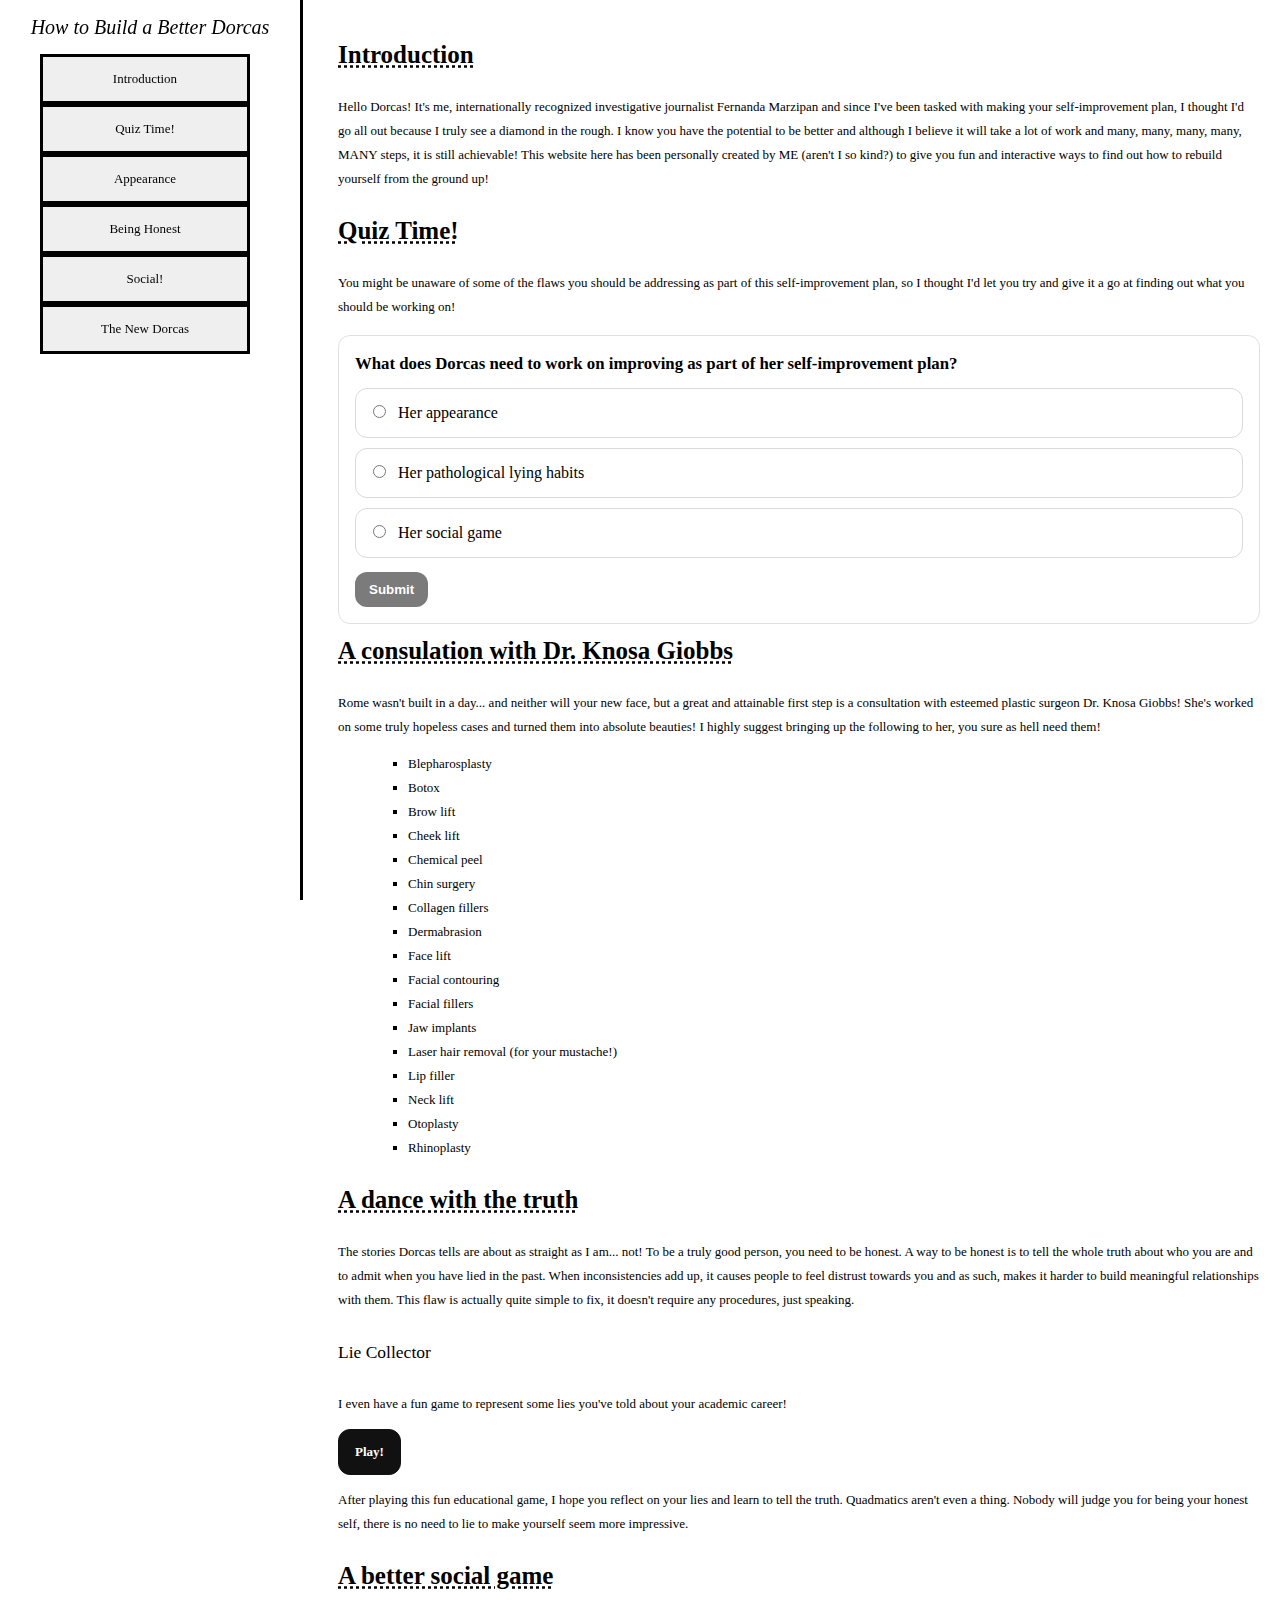
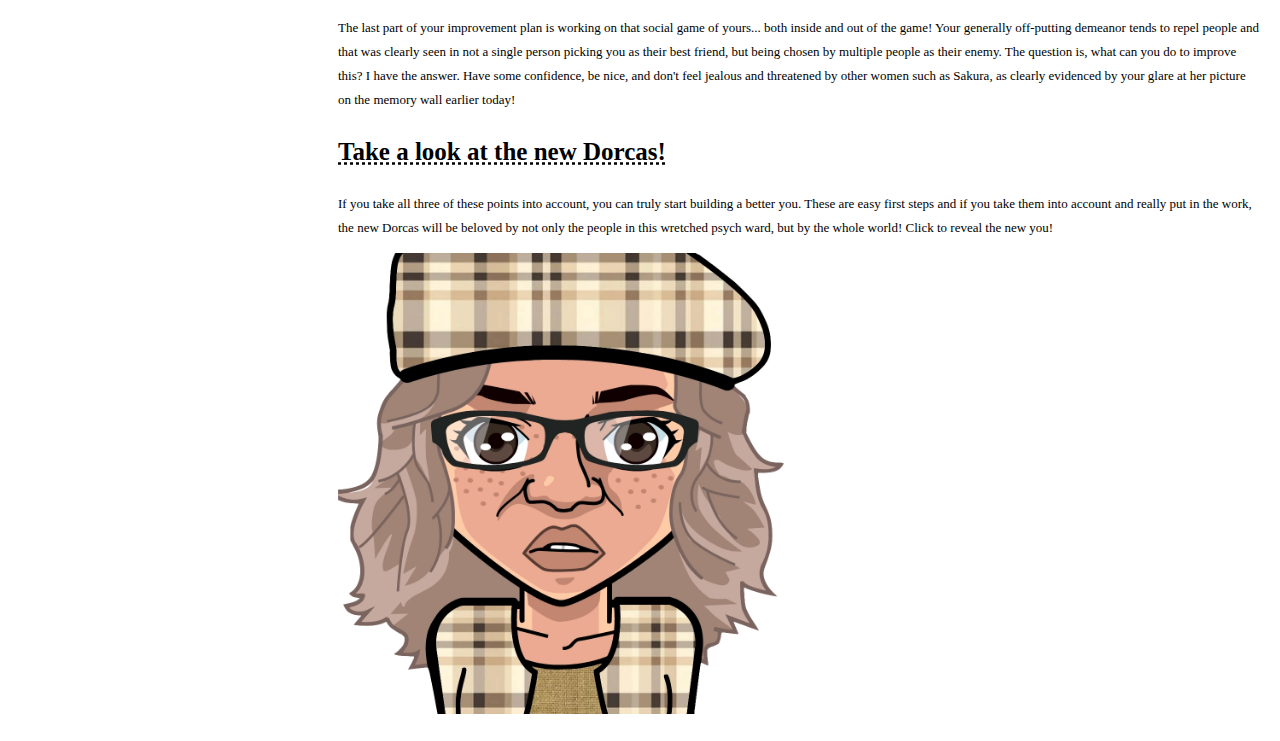
<file: index.html>
<!DOCTYPE html>
<html lang="en">
  <head>
    <title>Dorcas Poindexter</title>
    <meta charset="utf-8" />
    <meta name="viewport" content="width=device-width initial-scale=1.0" />
    <link rel="stylesheet" href="./styles.css" />
  </head>
  <body>
    <nav id="navbar">
      <header>How to Build a Better Dorcas</header>
      <ul>
        <li><a href="#Introduction" class="nav-link">Introduction</a></li>
        <li><a href="#Quiz_time" class="nav-link">Quiz Time!</a></li>
        <li><a href="#Plastic_surgery" class="nav-link">Appearance</a></li>
        <li><a href="#Telling_the_truth" class="nav-link">Being Honest</a></li>
        <li><a href="#Social_game" class="nav-link">Social!</a></li>
        <li><a href="#The_new_Dorcas" class="nav-link">The New Dorcas</a></li>
      </ul>
    </nav>
    <main id="main-doc">
      <section class="main-section" id="Introduction">
        <header>Introduction</header>
        <p>Hello Dorcas! It's me, internationally recognized investigative journalist Fernanda Marzipan and since I've been tasked with making your self-improvement plan, I thought I'd go all out because I truly see a diamond in the rough. I know you have the potential to be better and although I believe it will take a lot of work and many, many, many, many, MANY steps, it is still achievable! This website here has been personally created by ME (aren't I so kind?) to give you fun and interactive ways to find out how to rebuild yourself from the ground up!</p>
      </section>
      <!--section2-->
    <section class="main-section" id="Quiz_time">
        <header>Quiz Time!</header>
        <p>
            You might be unaware of some of the flaws you should be addressing as part of this self-improvement plan, so I thought I'd let you try and give it a go at finding out what you should be working on!
        </p>

        <div class="quiz" id="dorcas-quiz">
            <h2 class="quiz__question" id="quiz-question"></h2>

            <form class="quiz__choices choices" id="quiz-choices" aria-label="Quiz choices"></form>

            <div class="quiz__actions actions">
                <button id="quiz-submit" class="btn btn--primary submit" disabled type="button">
                    Submit
                </button>
            </div>

            <div id="quiz-status" class="quiz__status status" role="status" aria-live="polite"></div>
        </div>
        </section>

        <!--section3-->
      <section class="main-section" id="Plastic_surgery">
        <header>A consulation with Dr. Knosa Giobbs</header>
        <p>Rome wasn't built in a day... and neither will your new face, but a great and attainable first step is a consultation with esteemed plastic surgeon Dr. Knosa Giobbs! She's worked on some truly hopeless cases and turned them into absolute beauties! I highly suggest bringing up the following to her, you sure as hell need them!</p>
        <ul id="special-chars">
            <li><span class="list-name">Blepharosplasty</span></li>
            <li><span class="list-name">Botox</span></li>
            <li><span class="list-name">Brow lift</span></li>
            <li><span class="list-name">Cheek lift</span></li>
            <li><span class="list-name">Chemical peel</span></li>
            <li><span class="list-name">Chin surgery</span></li>
            <li><span class="list-name">Collagen fillers</span></li>
            <li><span class="list-name">Dermabrasion</span></li>
            <li><span class="list-name">Face lift</span></li>
            <li><span class="list-name">Facial contouring</span></li>
            <li><span class="list-name">Facial fillers</span></li>
            <li><span class="list-name">Jaw implants</span></li>
            <li><span class="list-name">Laser hair removal (for your mustache!)</span></li>
            <li><span class="list-name">Lip filler</span></li>
            <li><span class="list-name">Neck lift</span></li>
            <li><span class="list-name">Otoplasty</span></li>
            <li><span class="list-name">Rhinoplasty</span></li>
          </ul>
      </section>
      <section class="main-section" id="Telling_the_truth">
        <header>A dance with the truth</header>
        <p>The stories Dorcas tells are about as straight as I am... not! To be a truly good person, you need to be honest. A way to be honest is to tell the whole truth about who you are and to admit when you have lied in the past. When inconsistencies add up, it causes people to feel distrust towards you and as such, makes it harder to build meaningful relationships with them. This flaw is actually quite simple to fix, it doesn't require any procedures, just speaking.</p>
        <header class="list-section">Lie Collector</header>
        <p>I even have a fun game to represent some lies you've told about your academic career!</p>
        <p><a href="dorcasdodge.html" class="btn-link">Play!</a></p>
        <p>After playing this fun educational game, I hope you reflect on your lies and learn to tell the truth. Quadmatics aren't even a thing. Nobody will judge you for being your honest self, there is no need to lie to make yourself seem more impressive.</p>
      </section>
      <section class="main-section" id="Social_game">
        <header>A better social game</header>
        <p>The last part of your improvement plan is working on that social game of yours... both inside and out of the game! Your generally off-putting demeanor tends to repel people and that was clearly seen in not a single person picking you as their best friend, but being chosen by multiple people as their enemy. The question is, what can you do to improve this? I have the answer. Have some confidence, be nice, and don't feel jealous and threatened by other women such as Sakura, as clearly evidenced by your glare at her picture on the memory wall earlier today!</p>
      </section>
      <section class="main-section" id="The_new_Dorcas">
        <header>Take a look at the new Dorcas!</header>
        <p>If you take all three of these points into account, you can truly start building a better you. These are easy first steps and if you take them into account and really put in the work, the new Dorcas will be beloved by not only the people in this wretched psych ward, but by the whole world! Click to reveal the new you!</p>
        <img
        src="DorcasFBB3.png"
        data-alt-src="newdorcas.png"
        alt="Click to reveal truth"
        class="toggle-image">
      </section>

    </main>

    <script>
  const QUESTIONS = [
    {
      q: "What does Dorcas need to work on improving as part of her self-improvement plan?",
      choices: [
        "Her appearance",
        "Her pathological lying habits",
        "Her social game"
      ],
      answer: 1
    }
  ];

  const SAME_MESSAGE = "It's all of the above!";

  let idx = 0;

  const questionEl = document.getElementById("quiz-question");
  const choicesEl  = document.getElementById("quiz-choices");
  const submitBtn  = document.getElementById("quiz-submit");
  const statusEl   = document.getElementById("quiz-status");

  function renderQuestion() {
    const q = QUESTIONS[idx];

    questionEl.textContent = q.q;
    choicesEl.innerHTML = "";
    choicesEl.style.display = "grid";

    submitBtn.disabled = true;
    submitBtn.style.display = "inline-block";

    statusEl.className = "quiz__status status";
    statusEl.style.display = "none";
    statusEl.textContent = "";

    q.choices.forEach((text, i) => {
      const label = document.createElement("label");
      label.innerHTML = `
        <input type="radio" name="choice" value="${i}">
        ${text}
      `;
      choicesEl.appendChild(label);
    });
  }

  choicesEl.addEventListener("change", () => {
    submitBtn.disabled = false;
  });

  submitBtn.addEventListener("click", () => {
    const selected = document.querySelector('#quiz-choices input[name="choice"]:checked');
    if (!selected) return;

    const q = QUESTIONS[idx];
    const isCorrect = Number(selected.value) === q.answer;

    choicesEl.style.display = "none";

    statusEl.className = "quiz__status status " + (isCorrect ? "correct" : "wrong");
    statusEl.style.display = "block";
    statusEl.innerHTML = `
      <strong>Incorrect.</strong><br>
      ${SAME_MESSAGE}
    `;

    submitBtn.style.display = "none";
  });

  renderQuestion();

  document.addEventListener("click", (e) => {
    const img = e.target.closest(".toggle-image");
    if (!img) return;

    const currentSrc = img.src;
    const altSrc = img.dataset.altSrc;

    // swap images
    img.src = altSrc;
    img.dataset.altSrc = currentSrc;
  });
</script>

  </body>

</html>
</file>
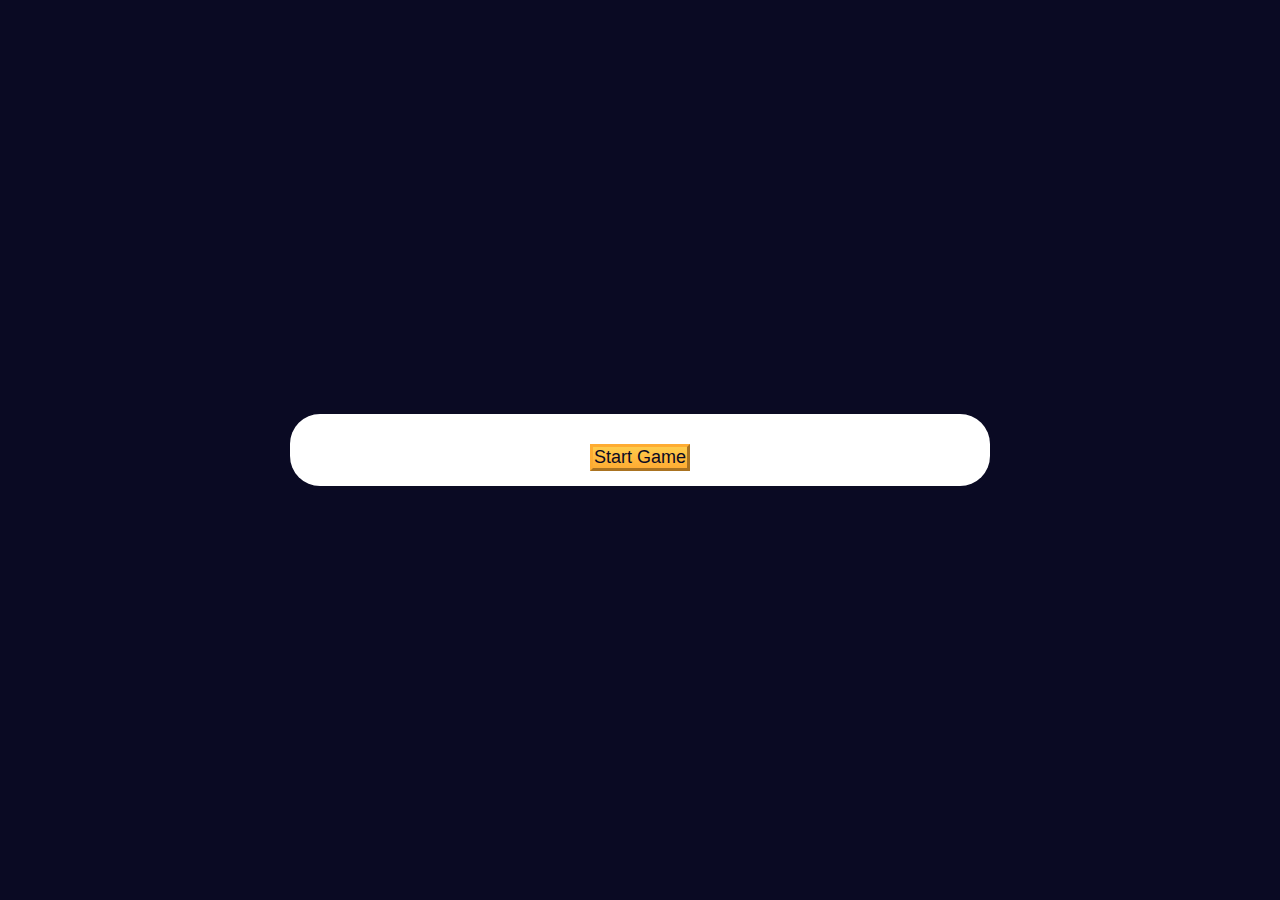
<file: dorcasdodge.html>
<!DOCTYPE html>
<html lang="en">
  <head>
    <meta charset="UTF-8" />
    <meta http-equiv="X-UA-Compatible" content="IE=edge" />
    <meta name="viewport" content="width=device-width, initial-scale=1.0" />
    <title>Dorcas Lie Collector</title>
    <link rel="stylesheet" href="./styles-dd.css" />
  </head>
  <body>
    <div class="start-screen">
      <div class="btn-container">
        <button class="btn" id="start-btn">Start Game</button>
      </div>
    </div>

    <div class="checkpoint-screen">
      <h2>Congrats!</h2>
      <p>You reached the last checkpoint. You say you're a statistical computation quadmatics Masters student now? See how easy it is for the lies to pile up?</p>
    </div>

    <canvas id="canvas"></canvas>

    <script src="./script.js"></script>
  </body>

</html>
</file>
<file: styles.css>
html {
  font-family: Georgia, serif;
  line-height: 1.5em;
  min-width: 300px;
}

#navbar {
  border-right: solid #000000;
  height: 100%;
  left: 0px;
  min-width: 300px;
  position: fixed;
  top: 0px;
  width: 300px;
}

#main-doc {
  position: absolute;
  margin-left: 310px;
  padding: 20px;
  margin-bottom: 110px;
}

header {
  margin: 0;
  padding: 15px 0;
  text-align: left;
}

#navbar header {
  font-size: 20px;
  font-style: italic;
  padding: -10px;
  position: relative;
  text-align: center;
}

#navbar ul {
  position: relative;
  left: 10px;
  margin: 0;
  padding: 0;
}

#navbar li {
  background-color: #efefef;
  border: solid #000;
  list-style-type: none;
  padding: 10px;
  text-align: center;
}

#navbar a {
  display: block;
  color: #000;
  text-decoration: none;
}

#navbar li:hover {
  background-color: #999;
}

.main-section header:not(.list-section) {
  font-size: 25px;
  font-weight: 600;
  text-decoration: underline dotted;
}

.sub-section header:not(.list-section) {
  font-size: 20px;
  font-weight: 500;
  text-decoration: none;
}

.list-section {
  font-size: 17.5px;
}

p {
  font-size: 13px;
}

code {
  background-color: #efefef;
  border-radius: 3px;
  padding: 2px 4px;
}

.example {
  background-color: #f1f1f1;
  display: block;
  margin: 15px;
  padding: 10px;
  position: relative;
  text-align: left;
}

caption {
  size: 20px;
}

li {
  font-size: 13px;
  list-style-type: square;
  margin-left: 30px;
  margin-right: 60px;
}

#special-chars {
  font-size: 13px;
}

@media (max-width: 500px) 
{

  #main-doc {
    margin-bottom: 30px;
  }

  li {
    margin-left: 10px;
    margin-right: 20px;
  }

  .example {
    margin: 8px;
  }

  #navbar {
    border-right: none;
    position: absolute;
    width: 100%;
  }

  #navbar header {
    font-size: 27px;
  }

  #main-doc {
    margin-left: 0px;
    margin-top: 305px;
    position: relative;
  }
}

/* --- Quiz styling (inherits site font/colors) --- */
.quiz {
  margin-top: 16px;
  padding: 16px;
  border: 1px solid rgba(0, 0, 0, 0.12);
  border-radius: 12px;
  background: transparent; /* keeps your site look */
}

.quiz__question {
  margin: 0 0 12px;
  font-size: 1.05rem;
}

.choices {
  display: grid;
  gap: 10px;
  margin: 0 0 14px;
}

.choices label {
  display: block;
  padding: 12px;
  border: 1px solid rgba(0, 0, 0, 0.15);
  border-radius: 12px;
  cursor: pointer;
  user-select: none;
}

.choices input[type="radio"] {
  margin-right: 8px;
}

.actions {
  display: flex;
  gap: 10px;
  align-items: center;
}

/* Buttons: if your site already has button styles, these will lightly enhance them */
.btn {
  border: 0;
  border-radius: 12px;
  padding: 10px 14px;
  font-weight: 700;
  cursor: pointer;
}

.btn:disabled {
  opacity: 0.55;
  cursor: not-allowed;
}

/* Use currentColor-ish feel; tweak if your site has a brand color */
.btn--primary {
  background: #111;
  color: #fff;
}

/* Status box */
.status {
  display: none;
  margin-top: 14px;
  padding: 14px;
  border-radius: 12px;
  border: 1px solid transparent;
}

.status.correct {
  display: block;
  background: rgba(239, 68, 68, 0.12);
  border-color: rgba(239, 68, 68, 0.35);
}

.status.wrong {
  display: block;
  background: rgba(239, 68, 68, 0.12);
  border-color: rgba(239, 68, 68, 0.35);
}

/* Link styled as a button */
.btn-link {
  display: inline-block;
  padding: 10px 16px;
  border-radius: 12px;

  background: #111;
  color: #fff;

  font-weight: 700;
  text-decoration: none;

  border: 1px solid #111;
  transition: background 0.15s ease, transform 0.05s ease, opacity 0.15s ease;
}

.btn-link:hover {
  background: #000;
  transform: translateY(-1px);
}

.btn-link:active {
  transform: translateY(0);
  opacity: 0.9;
}

.btn-link:focus-visible {
  outline: 2px solid #555;
  outline-offset: 2px;
}

.toggle-image {
  max-width: 50%;
  border-radius: 12px;
  cursor: pointer;
  transition: transform 0.15s ease, opacity 0.15s ease;
  margin: auto;
}

.toggle-image:hover {
  transform: scale(1.02);
}

.toggle-image:active {
  transform: scale(1);
  opacity: 0.9;
}
</file>
<file: styles-dd.css>
* {
  margin: 0;
  padding: 0;
  box-sizing: border-box;
}

:root {
  --main-bg-color: #0a0a23;
  --section-bg-color: #ffffff;
  --golden-yellow: #feac32;
}

body {
  background-color: var(--main-bg-color);
}

.start-screen {
  background-color: var(--section-bg-color);
  width: 100%;
  position: absolute;
  top: 50%;
  left: 50%;
  margin-right: -50%;
  transform: translate(-50%, -50%);
  border-radius: 30px;
  padding: 20px;
  padding-bottom: 5px;
}

.main-title {
  text-align: center;
}

.instructions {
  text-align: center;
  font-size: 1.2rem;
  margin: 15px;
  line-height: 2rem;
}

.btn {
  cursor: pointer;
  width: 100px;
  margin: 10px;
  color: #0a0a23;
  font-size: 18px;
  background-color: var(--golden-yellow);
  background-image: linear-gradient(#fecc4c, #ffac33);
  border-color: var(--golden-yellow);
  border-width: 3px;
}

.btn:hover {
  background-image: linear-gradient(#ffcc4c, #f89808);
}

.btn-container {
  display: flex;
  align-items: center;
  justify-content: center;
}

.checkpoint-screen {
  position: absolute;
  left: 0;
  right: 0;
  margin-left: auto;
  margin-right: auto;
  width: 100%;
  text-align: center;
  background-color: var(--section-bg-color);
  border-radius: 20px;
  padding: 10px;
  display: none;
}

#canvas {
  display: none;
}

@media (min-width: 768px) {
  .start-screen {
    width: 60%;
    max-width: 700px;
  }

  .checkpoint-screen {
    max-width: 300px;
  }
}
</file>
